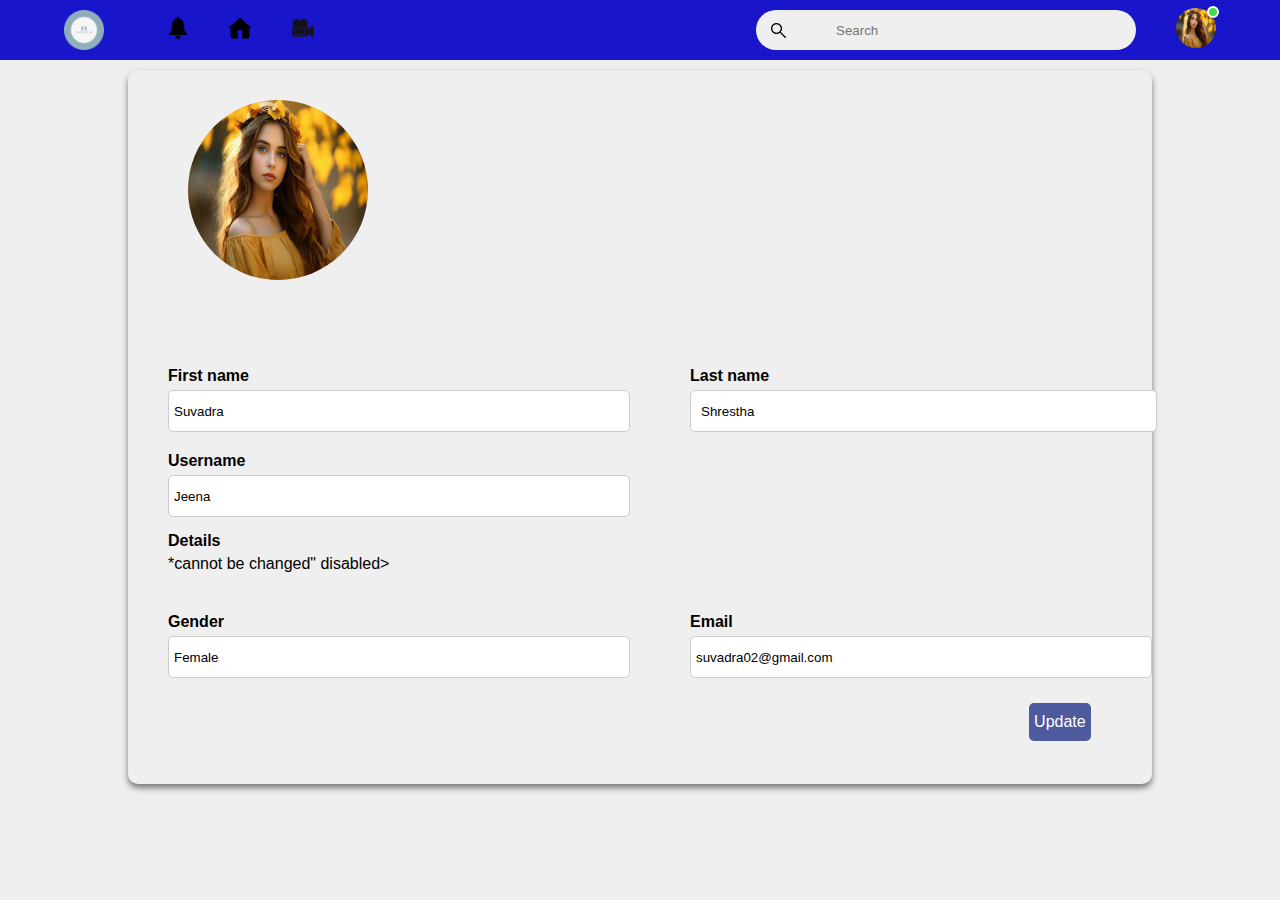
<file: editpage.html>
<!DOCTYPE html>
<html lang="en">
<head>
    <meta charset="UTF-8">
    <meta name="viewport" content="width=device-width, initial-scale=1.0">
    <title>Edit Profile</title>
    <link rel="stylesheet" href="editpage.css">
</head>
<body>
    <div class="header">
        <div class="nav-left"> <img src="./imag/connectall.png" width="40px" height="40px" class="logo">
        <ul>
            <li><img src="./imag/bellicon.png" width="28px" height="28px"></li>
            <li><img src="./imag/homeicon.png" width="28px" height="28px"></li>
            <li><img src="./imag/video icon.png" width="28px" height="28px"></li>
            </ul>
            </div>
            <div class="nav-right">
                <div class="search-box">
                    <img src="./imag/search.png" width="15px" height="15px">
                    <input type="text" placeholder="Search">
                </div>
                <div class="nav-user-icon online">
                    <img src="./imag/pic.jpg "  >
                </div>
            </div>
    </div>
    <div class="profilepage">
        <div class="profileimage camera"><img src="./imag/pic.jpg" width="180px" height="180px" ></div>
        
        
        <div class="form-container">
        <form action="#" method="POST" class="profile-form">
            <div class="form-row">
                <div class="form-group">
                    <label for="firstName">First name</label>
                    <input type="text" id="firstName" name="firstName" value="Suvadra">
                </div>
                <div class="form-group">
                    <label for="lastName">Last name</label>
                    <input type="text" id="lastName" name="lastName" value="Shrestha" style="padding-left: 10px;">
                </div>
            </div>
            <div class="form-column">
                <div class="form-group">
                    <label for="username">Username</label>
                    <input type="text" id="username" name="username" value="Jeena">
                </div>
                <div class="form-group">
                    <label for="details">Details</label>
                    <p style="font-size: 16px; font-weight: 200;margin-left: 40px;">*cannot be changed" disabled></p>
                </div>
            </div>
            <div class="form-row">
                <div class="form-group">
                    <label for="gender">Gender</label>
                    <input type="text" id="gender" name="gender" value="Female">
                </div>
                <div class="form-group">
                    <label for="email">Email</label>
                    <input type="email" id="email" name="email" value="suvadra02@gmail.com">
                </div>
            </div>
            <button type="submit" class="update-btn">Update</button>
        </form>
    </div>
</file>
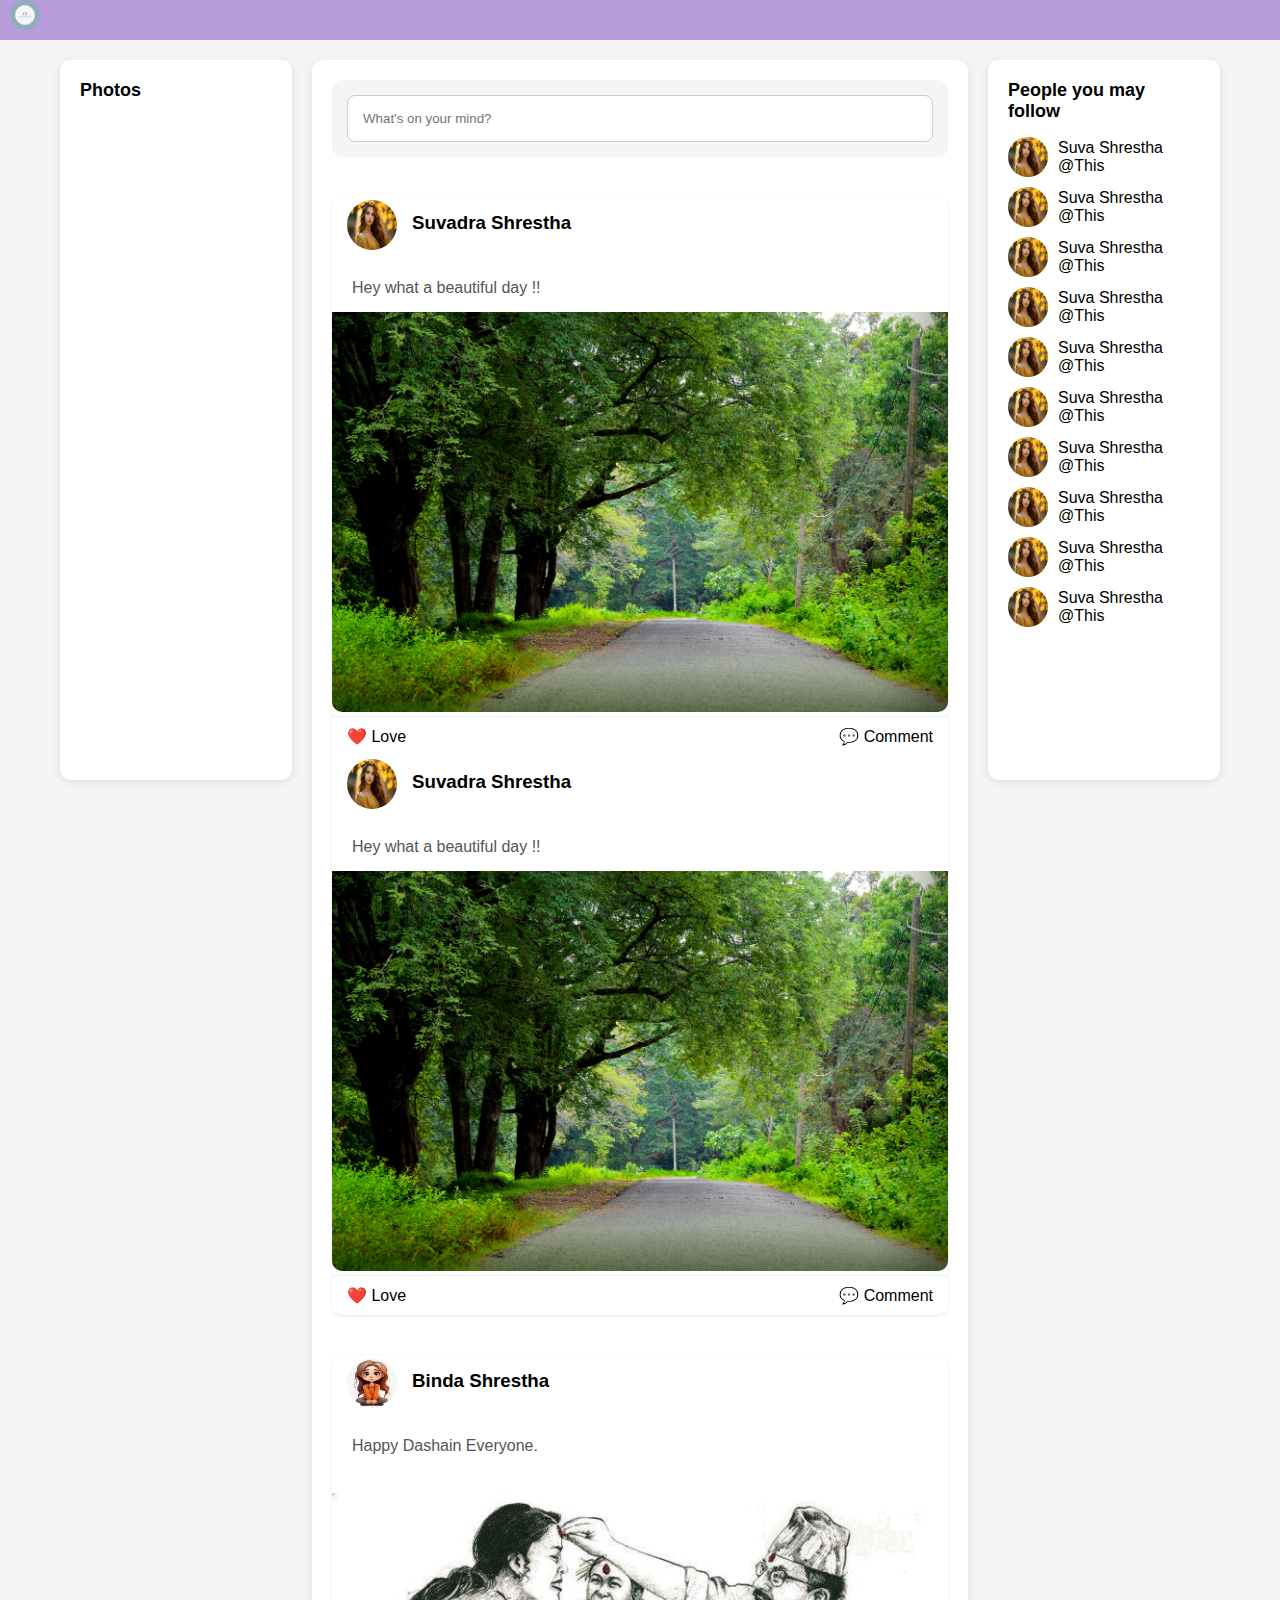
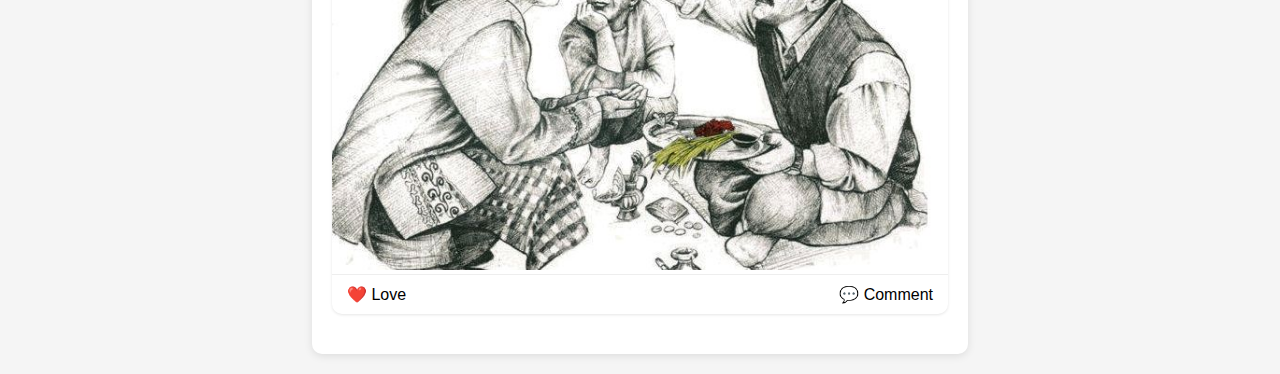
<file: feed.html>
<!DOCTYPE html>
<html lang="en">
<head>
    <meta charset="UTF-8">
    <meta name="viewport" content="width=device-width, initial-scale=1.0">
    <title>Social Media Feed</title>
    <link rel="stylesheet" href="feed.css">
</head>
<body>
    <div class="header">
        <div class="circle"><img src="./imag/connectall.png" width="30px" height="30px" ></div>
    </div>
    <div class="container">
        <div class="left-sidebar">
            <div class="photos-section">
                <h2>Photos</h2>
                
            </div>
        </div>

        <div class="main-feed">
            <div class="new-post">
                <input type="text" placeholder="What's on your mind?">
            </div>
            
            <div class="post">
                <div class="post-header">
                    <img src="./imag/pic.jpg" alt="Avatar">
                    <div class="name">
                        <h3>Suvadra Shrestha</h3>
                        <p>Hey what a beautiful day !!</p>
                    </div>
                </div>
                <img class="post-image" src="./imag/cover.png" alt="Post Image">
                <div class="post-footer">
                    <span>❤️ Love</span>
                    <span>💬 Comment</span>
                </div>
                <div class="post-header">
                    <img src="./imag/pic.jpg" alt="Avatar">
                    <div class="name">
                        <h3>Suvadra Shrestha</h3>
                        <p>Hey what a beautiful day !!</p>
                    </div>
                </div>
                <img class="post-image" src="./imag/cover.png" alt="Post Image">
                <div class="post-footer">
                    <span>❤️ Love</span>
                    <span>💬 Comment</span>
                </div>
            </div>

            <div class="post">
                <div class="post-header">
                    <img src="./imag/pro.jpg" alt="Avatar">
                    <div class="name">
                        <h3>Binda Shrestha</h3>
                        <p>Happy Dashain Everyone.</p>
                    </div>
                </div>
                <img class="post-image" src="./imag/dashain.jpg" alt="Post Image">
                <div class="post-footer">
                    <span>❤️ Love</span>
                    <span>💬 Comment</span>
                </div>
                
            </div>
        </div>

        <div class="right-sidebar">
            <div class="suggestions-section">
                <h2>People you may follow</h2>
                <ul>
                    <li><img src="./imag/pic.jpg" alt="Avatar"> Suva Shrestha @This</li>
                    <li><img src="./imag/pic.jpg" alt="Avatar"> Suva Shrestha @This</li>
                    <li><img src="./imag/pic.jpg" alt="Avatar"> Suva Shrestha @This</li>
                    <li><img src="./imag/pic.jpg" alt="Avatar"> Suva Shrestha @This</li>
                    <li><img src="./imag/pic.jpg" alt="Avatar"> Suva Shrestha @This</li>
                    <li><img src="./imag/pic.jpg" alt="Avatar"> Suva Shrestha @This</li>
                    <li><img src="./imag/pic.jpg" alt="Avatar"> Suva Shrestha @This</li>
                    <li><img src="./imag/pic.jpg" alt="Avatar"> Suva Shrestha @This</li>
                    <li><img src="./imag/pic.jpg" alt="Avatar"> Suva Shrestha @This</li>
                    <li><img src="./imag/pic.jpg" alt="Avatar"> Suva Shrestha @This</li>
                </ul>
            </div>
        </div>
    </div>
</body>
</html>
</file>
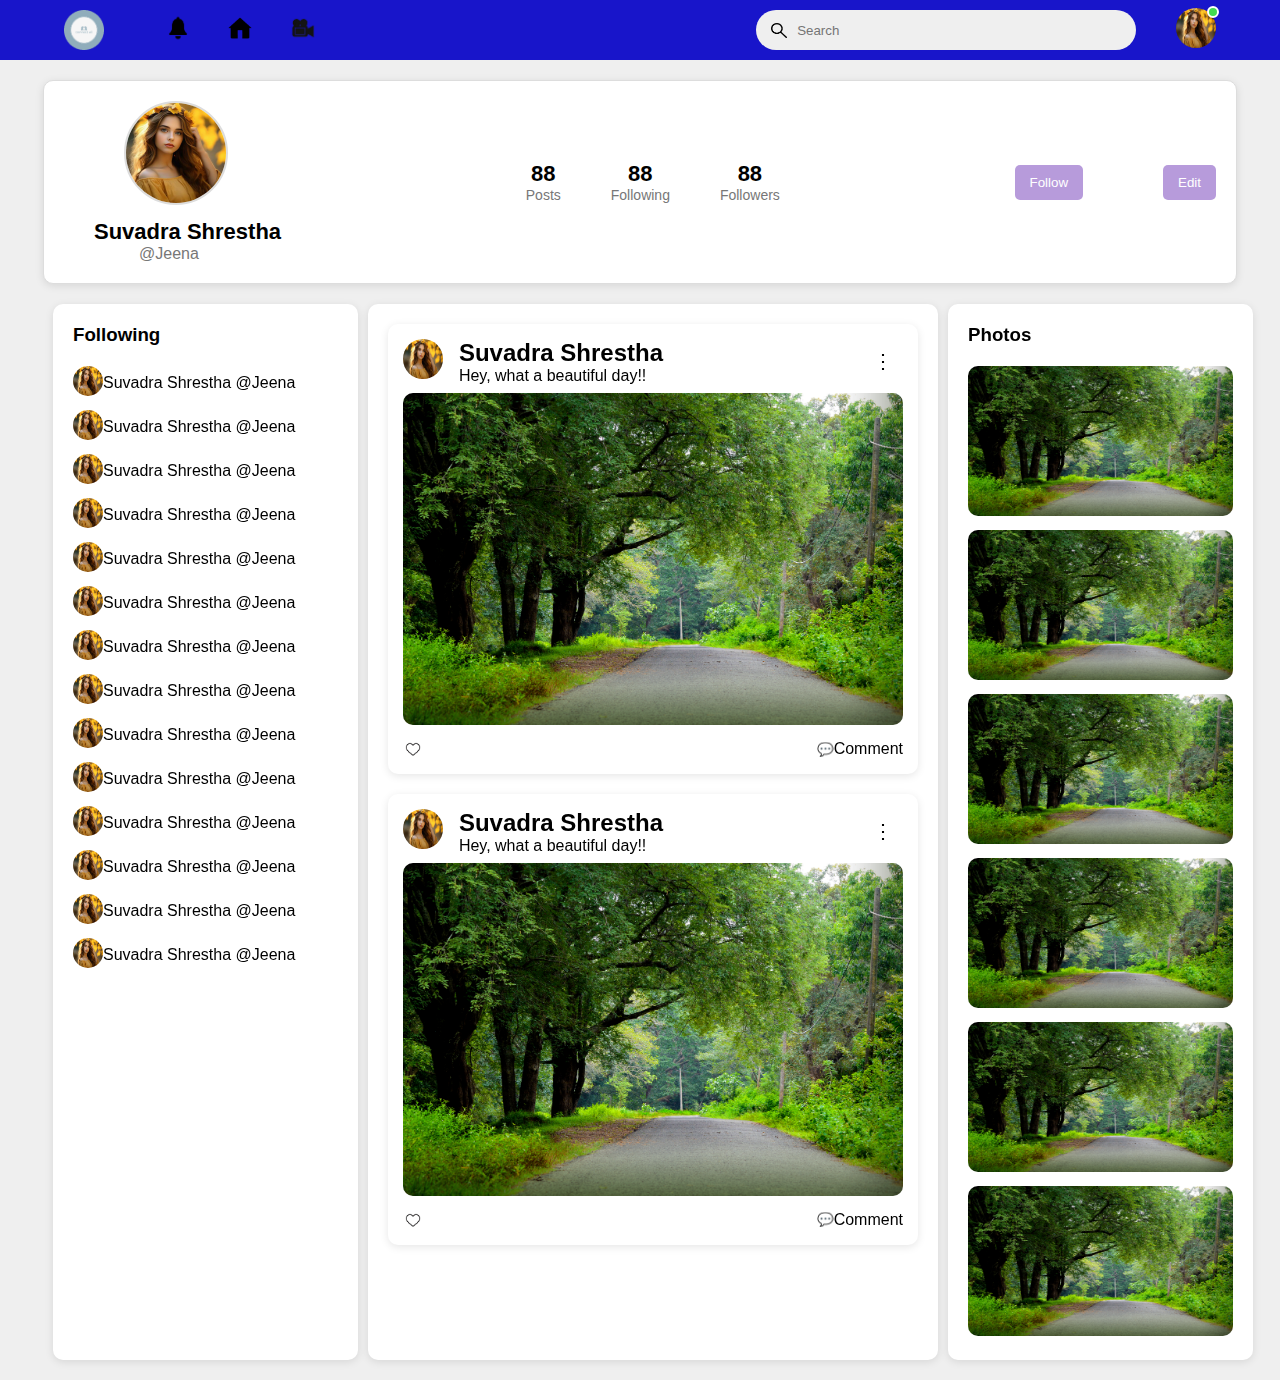
<file: profile.html>
<!DOCTYPE html>
<html lang="en">
  <head>
    <meta charset="UTF-8" />
    <meta name="viewport" content="width=device-width, initial-scale=1.0" />
    <title>Profile Page</title>
    <link rel="stylesheet" href="profile.css" />
  </head>
  <body>
    <div class="header">
      <div class="nav-left">
        <img src="./imag/connectall.png" width="40px" height="40px" class="logo">
        <ul>
          <li><img src="./imag/bellicon.png" width="28px" height="28px"></li>
          <li><img src="./imag/homeicon.png" width="28px" height="28px"></li>
          <li><img src="./imag/video icon.png" width="28px" height="28px"></li>
          </ul>
          </div>
          <div class="nav-right">
              <div class="search-box">
                  <img src="./imag/search.png" width="15px" height="15px">
                  <input type="text" placeholder="Search">
              </div>
              <div class="nav-user-icon online">
                  <img src="./imag/pic.jpg "  >
              </div>
          </div>
  </div>
      
    <div class="profile-container">
      <!-- Profile Header Section -->
      <div class="profile-header">
        <div class="profile-left">
          <div class="profile-info">
            <div class="profile-avatar">
              <img src="./imag/pic.jpg" alt="Profile Picture" />
            </div>
            <h2>Suvadra Shrestha</h2>
            <p>@Jeena</p>
          </div>
        </div>

        <!-- Stats Section with Numbers on Top and Text Below -->
        <div class="profile-stats">
          <div class="stat">
            <span class="stat-number">88</span>
            <span class="stat-text">Posts</span>
          </div>
          <div class="stat">
            <span class="stat-number">88</span>
            <span class="stat-text">Following</span>
          </div>
          <div class="stat">
            <span class="stat-number">88</span>
            <span class="stat-text">Followers</span>
          </div>
        </div>

        <!-- Follow and Edit Buttons -->
        <div class="profile-actions">
          <button class="follow-btn">Follow</button>
          <button class="edit-btn">Edit</button>
        </div>
      </div>

      <!-- Main Content with Left, Middle, Right Panels -->
      <div class="main-content">
        <!-- Left Panel: Following Section -->
        <div class="left-panel">
          <h3>Following</h3>
          <div class="scroll-container-following">
            <ul>
              <li>
                <div class="follow-pic">
                  <img
                    src="./imag/pic.jpg"
                    width="30px"
                    height="30px"
                    style="border-radius: 50%"
                  />
                </div>
                Suvadra Shrestha @Jeena
              </li>
              <li>
                <div class="follow-pic">
                  <img
                    src="./imag/pic.jpg"
                    width="30px"
                    height="30px"
                    style="border-radius: 50%"
                  />
                </div>
                Suvadra Shrestha @Jeena
              </li>
              <li>
                <div class="follow-pic">
                  <img
                    src="./imag/pic.jpg"
                    width="30px"
                    height="30px"
                    style="border-radius: 50%"
                  />
                </div>
                Suvadra Shrestha @Jeena
              </li>
              <li>
                <div class="follow-pic">
                  <img
                    src="./imag/pic.jpg"
                    width="30px"
                    height="30px"
                    style="border-radius: 50%"
                  />
                </div>
                Suvadra Shrestha @Jeena
              </li>
              <li>
                <div class="follow-pic">
                  <img
                    src="./imag/pic.jpg"
                    width="30px"
                    height="30px"
                    style="border-radius: 50%"
                  />
                </div>
                Suvadra Shrestha @Jeena
              </li>
              <li>
                <div class="follow-pic">
                  <img
                    src="./imag/pic.jpg"
                    width="30px"
                    height="30px"
                    style="border-radius: 50%"
                  />
                </div>
                Suvadra Shrestha @Jeena
              </li>
              <li>
                <div class="follow-pic">
                  <img
                    src="./imag/pic.jpg"
                    width="30px"
                    height="30px"
                    style="border-radius: 50%"
                  />
                </div>
                Suvadra Shrestha @Jeena
              </li>
              <li>
                <div class="follow-pic">
                  <img
                    src="./imag/pic.jpg"
                    width="30px"
                    height="30px"
                    style="border-radius: 50%"
                  />
                </div>
                Suvadra Shrestha @Jeena
              </li>
              <li>
                <div class="follow-pic">
                  <img
                    src="./imag/pic.jpg"
                    width="30px"
                    height="30px"
                    style="border-radius: 50%"
                  />
                </div>
                Suvadra Shrestha @Jeena
              </li>
              <li>
                <div class="follow-pic">
                  <img
                    src="./imag/pic.jpg"
                    width="30px"
                    height="30px"
                    style="border-radius: 50%"
                  />
                </div>
                Suvadra Shrestha @Jeena
              </li>
              <li>
                <div class="follow-pic">
                  <img
                    src="./imag/pic.jpg"
                    width="30px"
                    height="30px"
                    style="border-radius: 50%"
                  />
                </div>
                Suvadra Shrestha @Jeena
              </li>
              <li>
                <div class="follow-pic">
                  <img
                    src="./imag/pic.jpg"
                    width="30px"
                    height="30px"
                    style="border-radius: 50%"
                  />
                </div>
                Suvadra Shrestha @Jeena
              </li>
              <!-- Repeat for a total of 30 entries -->
              <li>
                <div class="follow-pic">
                  <img
                    src="./imag/pic.jpg"
                    width="30px"
                    height="30px"
                    style="border-radius: 50%"
                  />
                </div>
                Suvadra Shrestha @Jeena
              </li>
              <li>
                <div class="follow-pic">
                  <img
                    src="./imag/pic.jpg"
                    width="30px"
                    height="30px"
                    style="border-radius: 50%"
                  />
                </div>
                Suvadra Shrestha @Jeena
              </li>
              
              
             
              <!-- Add more entries as needed... -->
            </ul>
          </div>
        </div>

        <!-- Middle Panel: Posts Section -->
        <div class="middle-panel">
          <div class="post">
            <div class="post-header">
              <div class="post-avatar">
                <img src="./imag/pic.jpg" alt="Profile Picture" />
              </div>
              <div class="post-info">
                <h2>Suvadra Shrestha</h2>
                <p>Hey, what a beautiful day!!</p>
              </div>
              <div class="three-dots">
                <button class="dots-btn">⋮</button>
              </div>
            </div>
            <div class="post-image-container">
              <img
                class="post-image"
                src="./imag/cover.png"
                alt="Beautiful day image"
              />
            </div>
            <div class="post-actions">
              <div class="reaction">
                <img class="love-icon" src="./imag/love.png" alt="Love" />
              </div>
              <div class="comment">
                <button class="comment-btn">💬</button>
                <span>Comment</span>
              </div>
            </div>
          </div>

          <!-- Duplicate the post -->
          <div class="post">
            <div class="post-header">
              <div class="post-avatar">
                <img src="./imag/pic.jpg" alt="Profile Picture" />
              </div>
              <div class="post-info">
                <h2>Suvadra Shrestha</h2>
                <p>Hey, what a beautiful day!!</p>
              </div>
              <div class="three-dots">
                <button class="dots-btn">⋮</button>
              </div>
            </div>
            <div class="post-image-container">
              <img
                class="post-image"
                src="./imag/cover.png"
                alt="Beautiful day image"
              />
            </div>
            <div class="post-actions">
              <div class="reaction">
                <img class="love-icon" src="./imag/love.png" alt="Love" />
              </div>
              <div class="comment">
                <button class="comment-btn">💬</button>
                <span>Comment</span>
              </div>
            </div>
          </div>
          <!-- Add more duplicates as needed... -->
        </div>

        <!-- Right Panel: Photos Section -->
        <div class="right-panel">
          <h3>Photos</h3>
          <div class="photos-container">
            <div class="photo">
              <img src="./imag/cover.png" width="100%" height="150px" />
            </div>
            <div class="photo">
              <img src="./imag/cover.png" width="100%" height="150px" />
            </div>

            <div class="photo">
              <img src="./imag/cover.png" width="100%" height="150px" />
            </div>
            <div class="photo">
              <img src="./imag/cover.png" width="100%" height="150px" />
            </div>
            <div class="photo">
              <img src="./imag/cover.png" width="100%" height="150px" />
            </div>
            <div class="photo">
              <img src="./imag/cover.png" width="100%" height="150px" />
            </div>
          </div>
        </div>
      </div>
    </div>
  </body>
</html>
</file>
<file: editpage.css>
* {
    margin: 0;
    padding: 0;
    font-family: 'poppins',sans-serif;
}
body{
    background-color: #efefef;
}


.header {
    background-color: #1815ca;
    height: 50px;
    display: flex;
    align-items: center;
    justify-content: space-between;
    padding: 5px 5%;
}
.logo {
    
    margin-right: 45px;
}

.nav-left,.nav-right {
    display: flex;
    align-items: center;
}
.nav-left ul li {
    list-style: none;
    display: inline-flex;
}
.nav-left ul li img {
    width: 28px;
    margin: 0 15px;
}
.nav-user-icon img {
    width: 40px;
    border-radius: 50%;
    cursor: pointer;
    height: 40px;
}
.nav-user-icon {
    margin-left: 40px;
}
.online{
    position: relative;
}
.online::after {
    content: " ";
    width: 8px;
    height: 8px;
    border: 2px solid #fff;
    border-radius: 50%;
    background: #41db51;
    position: absolute;
    top:-2px;
    margin-left: -9px;
    
}
.search-box{
    background-color: #efefef;
    width: 350px;
    border-radius: 20px;
    display: flex;
    align-items: center;
    padding: 0 15px;
}
.search-box img{
    width: 18px;
}
.search-box input {
    width: 100%;
    background: transparent;
    padding: 10px;
    outline: none;
    border: 0;
    height: 20px;

}
.camera{
    position: relative;
}
.camera::after {
    background-image: url("./imag/camera.png");
    width: 10px;
    height: 10px;
    border: 2px solid #fff;
    border-radius: 50%;
   
    position: absolute;
    
    
    
}



.profilepage{
   border-radius: 10px;
   
   margin-left: 10%;
   margin-right: 10%;
   margin-top: 10px;
   box-shadow: 0px 4px 6px rgba(0, 0, 0, 0.5);
   height: 100%;

}
.profileimage img {
    border-radius: 50%;
    margin-right: 20px;
    margin-left: 60px;
    margin-top:30px;
}
.form-container {
    display: flex;
    justify-content: center;
    align-items: center;
    height: 500px;
    
}

.profile-form {
    width: 100%;
}

.form-row {
    display: flex;
    justify-content: space-between;
    margin-bottom: 20px;
    margin-top: 40px;
}
.form-column{
    display: inline;
}
.form-column .form-group {
    margin-top: 15px;
}
#details{
    padding-right: 10px;
}
.form-group {
    flex: 1;
    margin-right: 20px;
}

.form-group:last-child {
    margin-right: 0;
}

label {
    display: block;
    font-weight: bold;
    margin-bottom: 5px;
    margin-left: 40px;
}

input {
    width: 450px;
    padding: 5px ;
    border: 1px solid #ccc;
    border-radius: 5px;
    height: 30px;
    margin-left:40px;
      
}
#details{
    padding-right: 20px;
}

input:disabled {
    background-color: #eee;
}

.update-btn {
    background-color: #4d5a9e;
    color: white;
    padding: 10px 5px;
    border: none;
    border-radius: 5px;
    cursor: pointer;
    margin-left: 88%;
    font-size: 16px;
    margin-top: 5px;
}

/* Responsive Design */
@media (max-width: 768px) {
    .form-row {
        flex-direction: column;
    }

    .form-group {
        margin-right: 0;
        margin-bottom: 20px;
    }

    .form-group:last-child {
        margin-bottom: 0;
    }
}
</file>
<file: feed.css>
* {
    margin: 0;
    padding: 0;
    box-sizing: border-box;
}

body {
    font-family: Arial, sans-serif;
    background-color: #f5f5f5;
}
.header {
    background-color:  #b79bdb;
    height: 40px;
}
.circle{
    margin-top: px;
    margin-left: 10px;
}


.container {
    display: flex;
    justify-content: space-between;
    padding: 20px;
    max-width: 1200px;
    margin: 0 auto;
}

.left-sidebar, .main-feed, .right-sidebar {
    background-color: white;
    padding: 20px;
    border-radius: 10px;
    box-shadow: 0 2px 8px rgba(0, 0, 0, 0.1);
}

.left-sidebar, .right-sidebar {
    flex: 1;
    max-width: 20%;
    height: 80vh;
    overflow-y: scroll;
}

.main-feed {
    flex: 2;
    margin: 0 20px;
    max-width: 60%;
}

.new-post {
    padding: 15px;
    margin-bottom: 20px;
    background-color: #f5f5f5;
    border-radius: 10px;
}

.new-post input {
    width: 100%;
    padding: 15px;
    border-radius: 8px;
    border: 1px solid #ccc;
}

.post {
    margin-bottom: 20px;
    background-color: #fff;
    border-radius: 10px;
    box-shadow: 0 1px 3px rgba(0, 0, 0, 0.1);
    margin-top: 40px;
}

.post-header {
    display: flex;
    align-items: center;
    padding: 15px;
}

.post-header img {
    width: 50px;
    height: 50px;
    border-radius: 50%;
    margin-right: 15px;
    margin-top: -60px;
}

.post-image {
    width: 100%;
    max-height: 400px;
    object-fit: cover;
    border-radius: 0 0 10px 10px;
}

.post-footer {
    display: flex;
    justify-content: space-between;
    padding: 10px 15px;
    font-size: 16px;
    border-top: 1px solid #eee;
}
.name p{
    margin-top: 45px;
    margin-left: -60px;
    font-size: 16px;
}

.suggestions-section ul {
    list-style: none;
}

.suggestions-section ul li {
    display: flex;
    align-items: center;
    margin-bottom: 10px;
}

.suggestions-section ul li img {
    width: 40px;
    height: 40px;
    border-radius: 50%;
    margin-right: 10px;
}

h2 {
    margin-bottom: 15px;
    font-size: 18px;
}

h3 {
    margin-bottom: 5px;
}

p {
    font-size: 14px;
    color: #555;
}

/* Responsive Design */
@media (max-width: 768px) {
    .container {
        flex-direction: column;
    }

    .left-sidebar, .right-sidebar,.main-feed {
        display: none;
    }

    .main-feed {
        max-width: 100%;
        margin: 0;
    }
}
@media (max-width: 768px) {
    .container {
        flex-direction: column;
    }

    .left-sidebar, .right-sidebar,.main-feed {
        display: none;
    }

    .main-feed {
        margin: 0;
        width: 100%;
    }
}
</file>
<file: profile.css>
* {
    margin: 0;
    padding: 0;
    font-family: 'poppins',sans-serif;
}
body{
    background-color: #efefef;
}


.header {
    background-color: #1815ca;
    height: 50px;
    display: flex;
    align-items: center;
    justify-content: space-between;
    padding: 5px 5%;
}
.logo {
    
    margin-right: 45px;
}

.nav-left,.nav-right {
    display: flex;
    align-items: center;
}
.nav-left ul li {
    list-style: none;
    display: inline-flex;
}
.nav-left ul li img {
    width: 28px;
    margin: 0 15px;
}
.nav-user-icon img {
    width: 40px;
    border-radius: 50%;
    cursor: pointer;
    height: 40px;
}
.nav-user-icon {
    margin-left: 40px;
}
.online{
    position: relative;
}
.online::after {
    content: " ";
    width: 8px;
    height: 8px;
    border: 2px solid #fff;
    border-radius: 50%;
    background: #41db51;
    position: absolute;
    top:-2px;
    margin-left: -9px;
    
}
.search-box{
    background-color: #efefef;
    width: 350px;
    border-radius: 20px;
    display: flex;
    align-items: center;
    padding: 0 15px;
}
.search-box img{
    width: 18px;
}
.search-box input {
    width: 100%;
    background: transparent;
    padding: 10px;
    outline: none;
    border: 0;
    height: 20px;

}
 
  
  /* Profile header */
  .profile-header {
    display: flex;
    justify-content: space-between;
    align-items: center;
    padding: 20px;
    background-color: white;
    box-shadow: 0 2px 8px rgba(0, 0, 0, 0.1);
    border-radius: 10px;
    width: 90%;
    margin: 20px auto;
    max-width: 1200px;
    border: 1px solid #ddd;
  }
  
  .profile-left {
    display: flex; /* Use flexbox for layout */
    align-items: center; /* Center vertically */
  }
  
  .profile-info {
    text-align: left; /* Align text to the left */
    margin-left: 60px;
  }
  
  .profile-avatar img {
    width: 100px;
    height: 100px;
    border-radius: 50%;
    object-fit: cover;
    margin-right: 20px; /* Adjusted margin to move it towards posts */
    border: 2px solid #ddd;
    
  }
  
  .profile-info h2 {
    font-size: 22px;
    margin-top: 10px; /* Add some space above the name */
    margin-left: -30px;
  }
  
  .profile-info p {
    color: #777;
    margin-left: 15px;
  }
  
  /* Profile Stats Section */
  .profile-stats {
    display: flex;
    align-items: center;
    gap: 50px;
    margin-left: 10px;
  }
  
  .stat {
    display: flex;
    flex-direction: column;
    align-items: center;
  }
  
  .stat-number {
    font-size: 22px;
    font-weight: bold;
  }
  
  .stat-text {
    font-size: 14px;
    color: #777;
  }
  
  /* Profile Actions */
  .profile-actions {
    display: flex;
    gap: 80px; /* Space between buttons */
  }
  
  .follow-btn,
  .edit-btn {
    padding: 10px 15px;
    background-color: #b79bdb;
    color: white;
    border: none;
    border-radius: 5px;
    cursor: pointer;
  }
  
  .follow-btn:hover,
  .edit-btn:hover {
    background-color: #9f7bb3; /* Darken on hover */
  }
  
  /* Main Content */
  .main-content {
    display: flex;
    justify-content: space-between;
    width: 100%;
    margin: 0 15px auto;
    max-width: 1200px;
    margin-left: 53px;
    
  }
  
  .left-panel,
  .right-panel {
    background-color: white;
    border-radius: 10px;
    padding: 20px;
    width: 25%; /* Make following and photos sections narrower */
    box-shadow: 0 2px 8px rgba(0, 0, 0, 0.1);
    position: sticky;
  }
  
  .middle-panel {
    background-color: white;
    border-radius: 10px;
    padding: 20px;
    width: 50%; /* Make posts section wider */
    box-shadow: 0 2px 8px rgba(0, 0, 0, 0.1);
  }
  
  /* Posts Section */
  .post {
    background-color: white;
    border-radius: 10px;
    margin-bottom: 20px;
    padding: 15px; /* Increased padding for better spacing */
    box-shadow: 0 2px 8px rgba(0, 0, 0, 0.1);
    position: relative; /* Positioning for the three-dot menu */

  }
  
  .post-header {
    display: flex;
    align-items: center; /* Align items in the center */
    position: relative; /* Add relative positioning to the header */
  }
  
  .post-avatar img {
    width: 40px; /* Smaller size for profile picture */
    height: 40px; /* Ensure it stays proportional */
    border-radius: 50%;
    margin-right: 10px; /* Adjust margin for spacing */
  }
  
  .post-info {
    display: flex;
    flex-direction: column; /* Stack name and @text */
    position: absolute; /* Position it absolutely */
    top: 0; /* Align to the top */
    right: 240px; /* Adjust this value to move it closer or further from the right */
  }
  
  .post-name {
    margin: 0; /* Remove default margin */
  }
  
  .post-at {
    color: #777; /* Color for @ text */
    margin: 0; /* Remove default margin */
  }
  
  .post-image-container {
    margin-top: 10px;
  }
  
  .post-image {
    width: 100%;
    border-radius: 10px;
  }
  
  .post-actions {
    display: flex;
    justify-content: space-between; /* Space love and comment buttons */
    align-items: center;
    margin-top: 10px;
  }
  
  .reaction {
    display: flex;
    align-items: center;
  }
  
  .love-icon {
    width: 20px; /* Smaller size for love icon */
    height: 20px; /* Ensure it stays proportional */
    margin-right: 5px; /* Adjusted space */
  }
  
  .comment {
    display: flex;
    align-items: center;
  }
  
  .comment-btn {
    border: none;
    background: none;
    cursor: pointer;
  }
  
  /* Three Dots Menu */
  .three-dots {
    position: absolute;
    top: 10px; /* Position at the top right */
    right: 10px;
  }
  
  .dots-btn {
    background: none;
    border: none;
    font-size: 20px; /* Increase size for better visibility */
    cursor: pointer;
  }
  
  /* Photos Section */
  .photos-container {
    display: flex;
    flex-wrap: wrap;
    gap: 10px;
  }
  
  .photo {
    width: 100%; /* Adjust photo width */
  }
  
  .photo img {
    width: 100%;
    border-radius: 10px;
  }
  
  /* Following Section */
  .scroll-container-following {
    /* Limit height */
    position: sticky;
    
    flex-basis: 25%;
    top: 70px;
    align-self: flex-start;
    height: 100vh;
  }
  
  
  
  .scroll-container-following ul {
    list-style-type: none; /* Remove bullet points */
  }
  
  .scroll-container-following li {
    display: flex; /* Flex layout for list items */
    align-items: center; /* Center vertically */
    margin: 10px 0; /* Spacing between items */
  }
  
  /* Responsive Design */
  @media (max-width: 768px) {
    .main-content {
      flex-direction: column; /* Stack sections vertically */
    }
  
    .left-panel,
    .right-panel,
    .middle-panel {
      width: 100%; /* Full width for smaller screens */
      margin-bottom: 20px; /* Space between sections */
    }
  
    .profile-header {
      flex-direction: column; /* Stack profile header items */
      align-items: flex-start; /* Align to the left */
    }
  
    .profile-info {
      text-align: left; /* Align text to the left */
    }
  
    .profile-stats {
      flex-direction: row; /* Row layout for smaller screens */
      gap: 20px; /* Space between stats */
    }
  }
  
  /* Profile Header */
  .profile-header {
    display: flex;
    justify-content: space-between;
    align-items: center;
    padding: 20px;
    background-color: white;
    box-shadow: 0 2px 8px rgba(0, 0, 0, 0.1);
    border-radius: 10px;
    width: 90%;
    margin: 20px auto; /* Centering */
    max-width: 1200px;
    border: 1px solid #ddd;
    margin-bottom: 20px; /* Gap below profile header */
  }
  
  /* Main Content */
  .main-content {
    display: flex;
    justify-content: space-between;
    margin-top: 20px; /* Optional: space above main content */
  }
  
  /* Left Panel */
  .left-panel {
    flex: 1; /* Take up remaining space */
    margin-right: 10px; /* Space between left and middle panel */
    background-color: white;
    padding: 20px;
    border-radius: 10px;
    box-shadow: 0 2px 8px rgba(0, 0, 0, 0.1);
    margin-bottom: 20px; /* Same gap below as the profile header */
  }
  
  /* Middle Panel */
  .middle-panel {
    flex: 2; /* Take up more space */
    margin-right: 10px; /* Space between middle and right panel */
    background-color: white;
    padding: 20px;
    border-radius: 10px;
    box-shadow: 0 2px 8px rgba(0, 0, 0, 0.1);
    margin-bottom: 20px; /* Same gap below as the profile header */
  }
  
  /* Right Panel */
  .right-panel {
    flex: 1; /* Take up remaining space */
    background-color: white;
    padding: 20px;
    border-radius: 10px;
    box-shadow: 0 2px 8px rgba(0, 0, 0, 0.1);
    margin-bottom: 20px; /* Same gap below as the profile header */
  }
  
  /* Headings in the Sections */
  h3 {
    margin-bottom: 20px; /* Gap below each heading */
  }
  
  /* Additional Styles as Needed... */
.layout {
  display: grid;
  gap:4px;
  grid-template-rows: 40px 40px auto 60px 60px 40px;
  grid-template-columns: 1fr;
  grid-template-areas: 'header' 'profile' 'right' 'middle' 'left';
  height: 100vh;
}

@media(min-width:480px) {
  .layout {
    display: grid;
    grid-template-rows: 40px  auto 80px 40px;
    grid-template-columns: 160px auto auto;
    grid-template-areas:
    'header header header'
    'profile profile profile'
    'right middle left' ;
  }
}
header {
  grid-area: header;
  
}
profile {
  grid-area: profile;
  
}
right {
  grid-area: right;
  width: 25%;
  
}
middle{
  grid-area:middle;
  width: 72%;
  
}
left{
  grid-area:middle;
  width: 25%;
  
}
</file>
